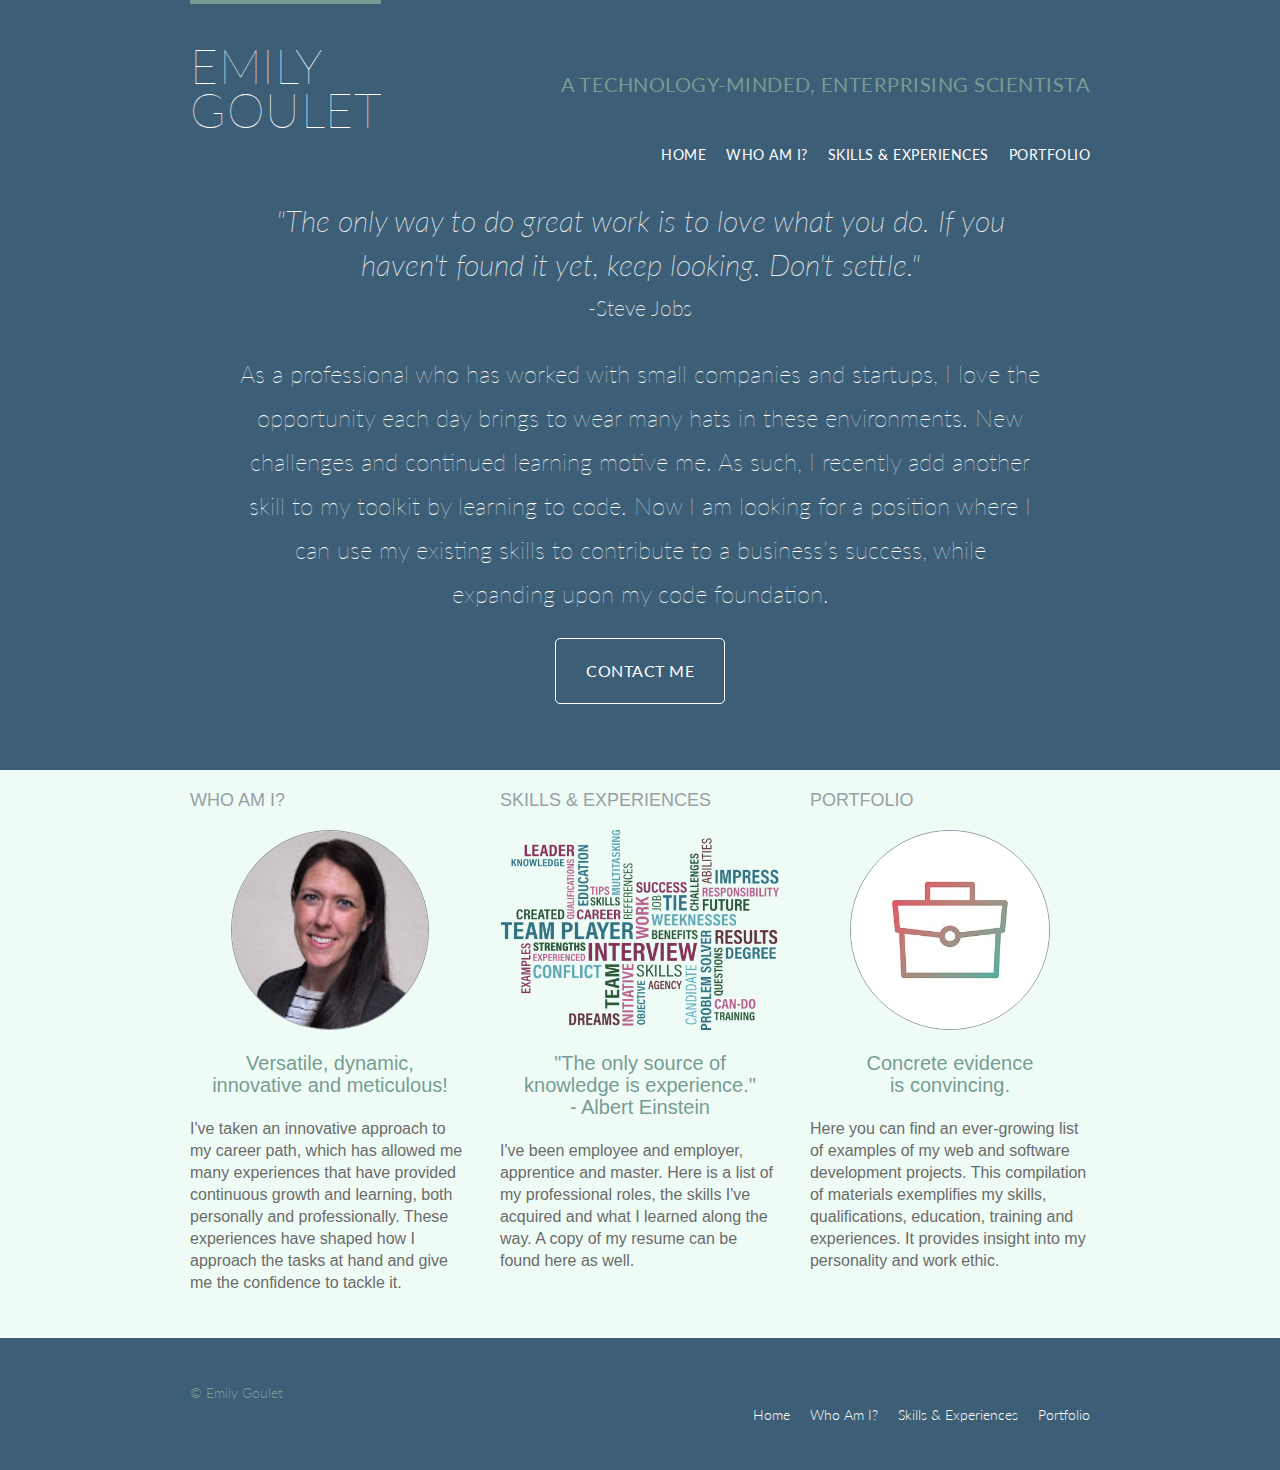
<file: index.html>
<!DOCTYPE html>
<html lang="en">

  <head>
    <meta charset="utf-8">
    <title>Portfolio</title>
    <link rel="stylesheet" href="assets/stylesheets/main.css">
    <link rel="stylesheet" href="https://fonts.googleapis.com/css?family=Lato:100,30,400">
  </head>

  <body>

    <!-- Header -->
    <header class="primary-header container group">
      <h1 class="logo">
        <a href="index.html">Emily<br>Goulet</a>
      </h1>
      <h3 class="tagline">A technology-minded, enterprising scientista</h3>
      <nav class="nav primary-nav">
        <ul>
          <li><a href="index.html">Home</a></li><!--
        --><li><a href="whoami.html">Who Am I?</a></li><!--
        --><li><a href="experiences.html">Skills &amp Experiences</a></li><!--
        --><li><a href="portfolio.html">Portfolio</a></li>
        </ul>
      </nav>
    </header>

    <!-- Hero -->
    <section class="hero container">
      <h2>"The only way to do great work is to love what you do. If you haven't found it yet, keep looking. Don't settle."</h2>
      <h3>-Steve Jobs</h3>
      <p>
        As a professional who has worked with small companies and startups, I love the opportunity each day brings to wear many hats in these environments. New challenges and continued learning motive me. As such, I recently add another skill to my toolkit by learning to code. Now I am looking for a position where I can use my existing skills to contribute to a business’s success, while expanding upon my code foundation.
      </p>
      <a class="btn btn-alt" href="contactme.html">Contact Me</a>
    </section>

    <!-- Teasers -->
    <section class="row">
      <div class="grid">

      <!--Who Am I-->
      <section class="teaser col-1-3">
        <h5>Who Am I?</h5>
        <a href="whoami.html">
          <img class="img-circle" src="assets/images/home/whoami.JPG" alt="Head shot">
          <h3>Versatile, dynamic,<br>innovative and meticulous!</h3>
        </a>
        <p>
          I've taken an innovative approach to my career path, which has allowed me many experiences that have provided continuous growth and learning, both personally and professionally. These experiences have shaped how I approach the tasks at hand and give me the confidence to tackle it.
        </p>
      </section><!--

      Skills and Experiences
      --><section class="teaser col-1-3">
      <h5>Skills &amp Experiences</h5>
        <a href="skills.html">
          <img class="img-square" src="assets/images/home/skills.png" alt="Image of list of skills">
          <h3>"The only source of <br>knowledge is experience." <br>- Albert Einstein</h3>
        </a>
        <p>
          I've been employee and employer, apprentice and master. Here is a list of my professional roles, the skills I've acquired and what I learned along the way. A copy of my resume can be found here as well.
        </p>
      </section><!--

      Portfolio
    --><section class="teaser col-1-3">
      <h5>Portfolio</h5>
        <a href="portfolio.html">
          <img class="img-circle" src="assets/images/home/portfolio.jpg" alt="Image of a breifcase">
          <h3>Concrete evidence<br> is convincing.</h3>
        </a>
        <p>
          Here you can find an ever-growing list of examples of my web and software development projects. This compilation of materials exemplifies my skills, qualifications, education, training and experiences. It provides insight into my personality and work ethic.
        </p>
      </section>

    </div>
  </section>

    <!-- Footer -->
    <footer class="primary-footer container group">
      <small>&copy; Emily Goulet</small>
      <nav class="nav">
        <ul>
          <li><a href="index.html">Home</a></li><!--
        --><li><a href="whoami.html">Who Am I?</a></li><!--
        --><li><a href="experiences.html">Skills &amp Experiences</a></li><!--
        --><li><a href="portfolio.html">Portfolio</a></li>
        </ul>
      </nav>
    </footer>

  </body>
</html>
</file>
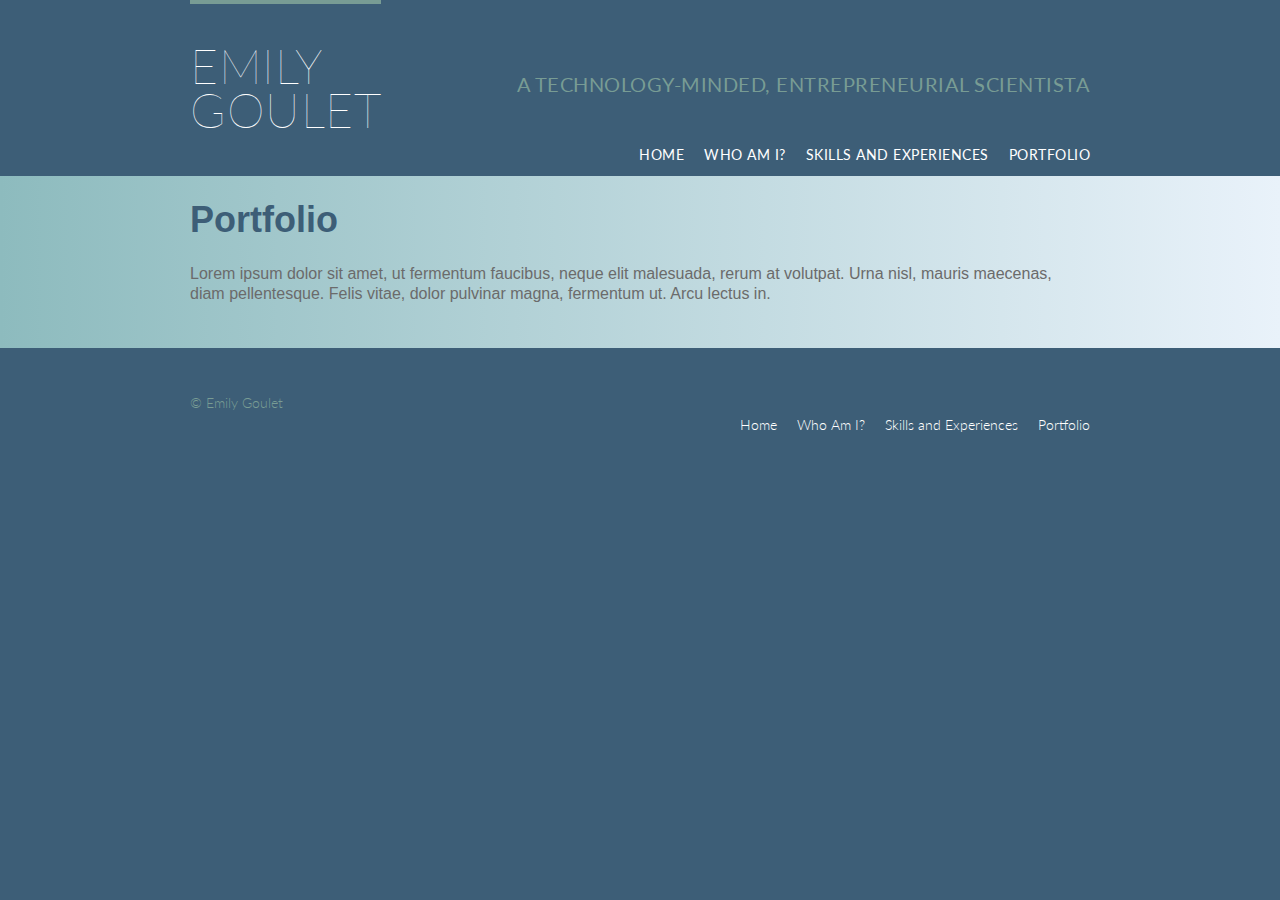
<file: portfolio.html>
<!DOCTYPE html>
<html lang="en">

  <head>
    <meta charset="utf-8">
    <title>Portfolio</title>
    <link rel="stylesheet" href="assets/stylesheets/main.css">
    <link rel="stylesheet" href="https://fonts.googleapis.com/css?family=Lato:100,30,400">
  </head>

  <body>

    <!-- Header -->

    <header class="primary-header container group">

      <h1 class="logo">
         <a href="index.html">Emily<br>Goulet</a>
      </h1>

      <h3 class="tagline">A technology-minded, entrepreneurial scientista</h3>

      <nav class="nav primary-nav">
        <ul>
          <li><a href="index.html">Home</a></li><!--
        --><li><a href="whoami.html">Who Am I?</a></li><!--
        --><li><a href="experiences.html">Skills and Experiences</a></li><!--
        --><li><a href="portfolio.html">Portfolio</a></li>
        </ul>
      </nav>

    </header>

    <!-- Lead -->
    <section class="row-alt">
      <div class="lead container">

        <h1>Portfolio</h1>

        <p>
          Lorem ipsum dolor sit amet, ut fermentum faucibus,
          neque elit malesuada, rerum at volutpat. Urna nisl,
          mauris maecenas, diam pellentesque. Felis vitae,
          dolor pulvinar magna, fermentum ut. Arcu lectus in.
        </p>

      </div>
    </section>

    <!-- Footer -->

    <footer class="primary-footer container group">

      <small>&copy; Emily Goulet</small>

      <nav class="nav">
        <ul>
          <li><a href="index.html">Home</a></li><!--
        --><li><a href="whoami.html">Who Am I?</a></li><!--
        --><li><a href="experiences.html">Skills and Experiences</a></li><!--
        --><li><a href="portfolio.html">Portfolio</a></li>
        </ul>
      </nav>

    </footer>

  </body>

</html>
</file>
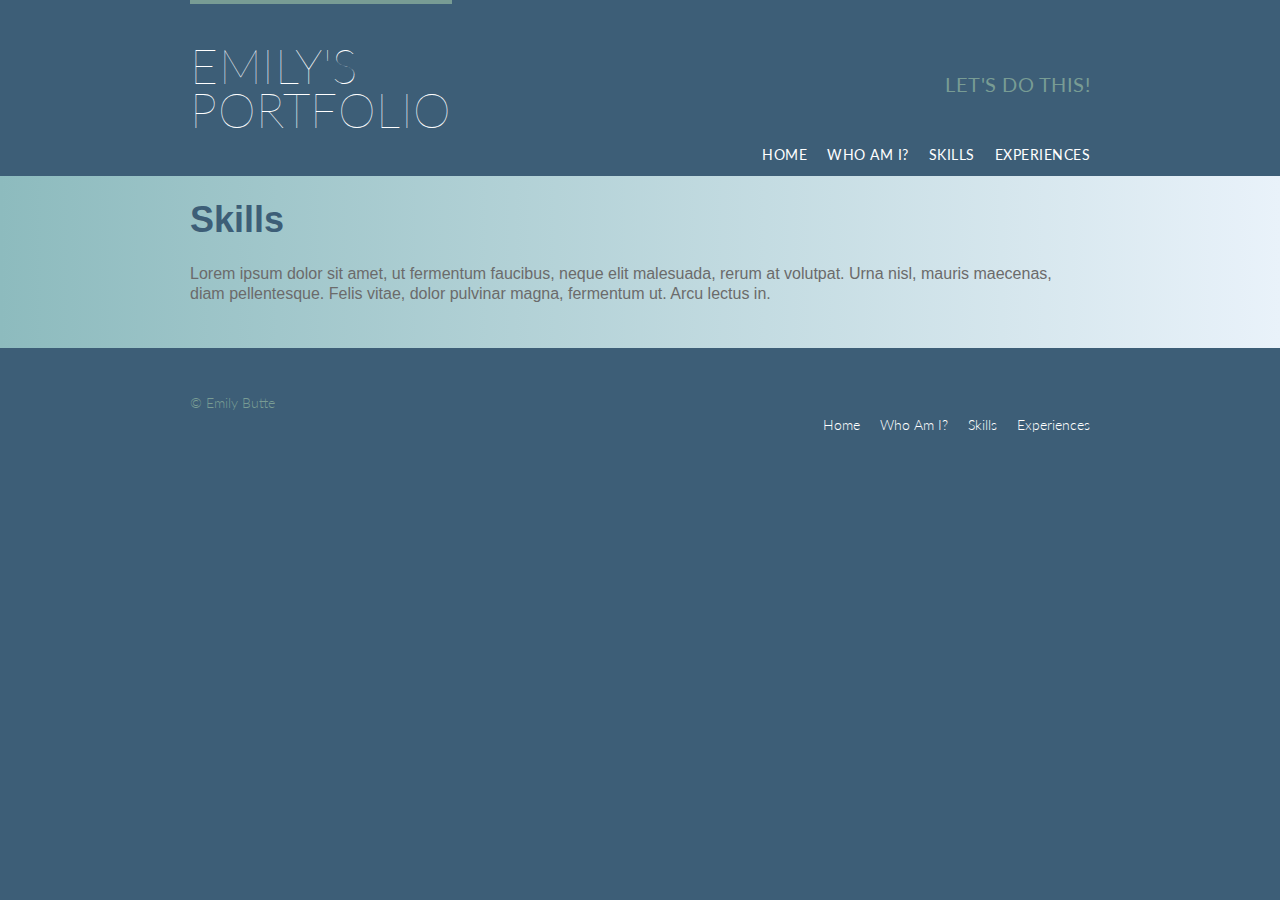
<file: skills.html>
<!DOCTYPE html>
<html lang="en">

  <head>
    <meta charset="utf-8">
    <title>Emily Butte</title>
    <link rel="stylesheet" href="assets/stylesheets/main.css">
    <link rel="stylesheet" href="https://fonts.googleapis.com/css?family=Lato:100,30,400">
  </head>

  <body>

    <!-- Header -->

    <header class="primary-header container group">

      <h1 class="logo">
         <a href="index.html">Emily's <br> Portfolio</a>
      </h1>

      <h3 class="tagline">Let's do this!</h3>

      <nav class="nav primary-nav">
        <ul>
          <li><a href="index.html">Home</a></li><!--
          --><li><a href="whoami.html">Who Am I?</a></li><!--
          --><li><a href="skills.html">Skills</a></li><!--
          --><li><a href="experiences.html">Experiences</a></li>
        </ul>
      </nav>

    </header>

    <!-- Lead -->
    <section class="row-alt">
      <div class="lead container">

        <h1>Skills</h1>

        <p>
          Lorem ipsum dolor sit amet, ut fermentum faucibus,
          neque elit malesuada, rerum at volutpat. Urna nisl,
          mauris maecenas, diam pellentesque. Felis vitae,
          dolor pulvinar magna, fermentum ut. Arcu lectus in.
        </p>

      </div>
    </section>

    <!-- Footer -->

    <footer class="primary-footer container group">

      <small>&copy; Emily Butte</small>

      <nav class="nav">
        <ul>
          <li><a href="index.html">Home</a></li><!--
          --><li><a href="whoami.html">Who Am I?</a></li><!--
          --><li><a href="skills.html">Skills</a></li><!--
          --><li><a href="experiences.html">Experiences</a></li>
        </ul>
      </nav>

    </footer>

  </body>

</html>
</file>
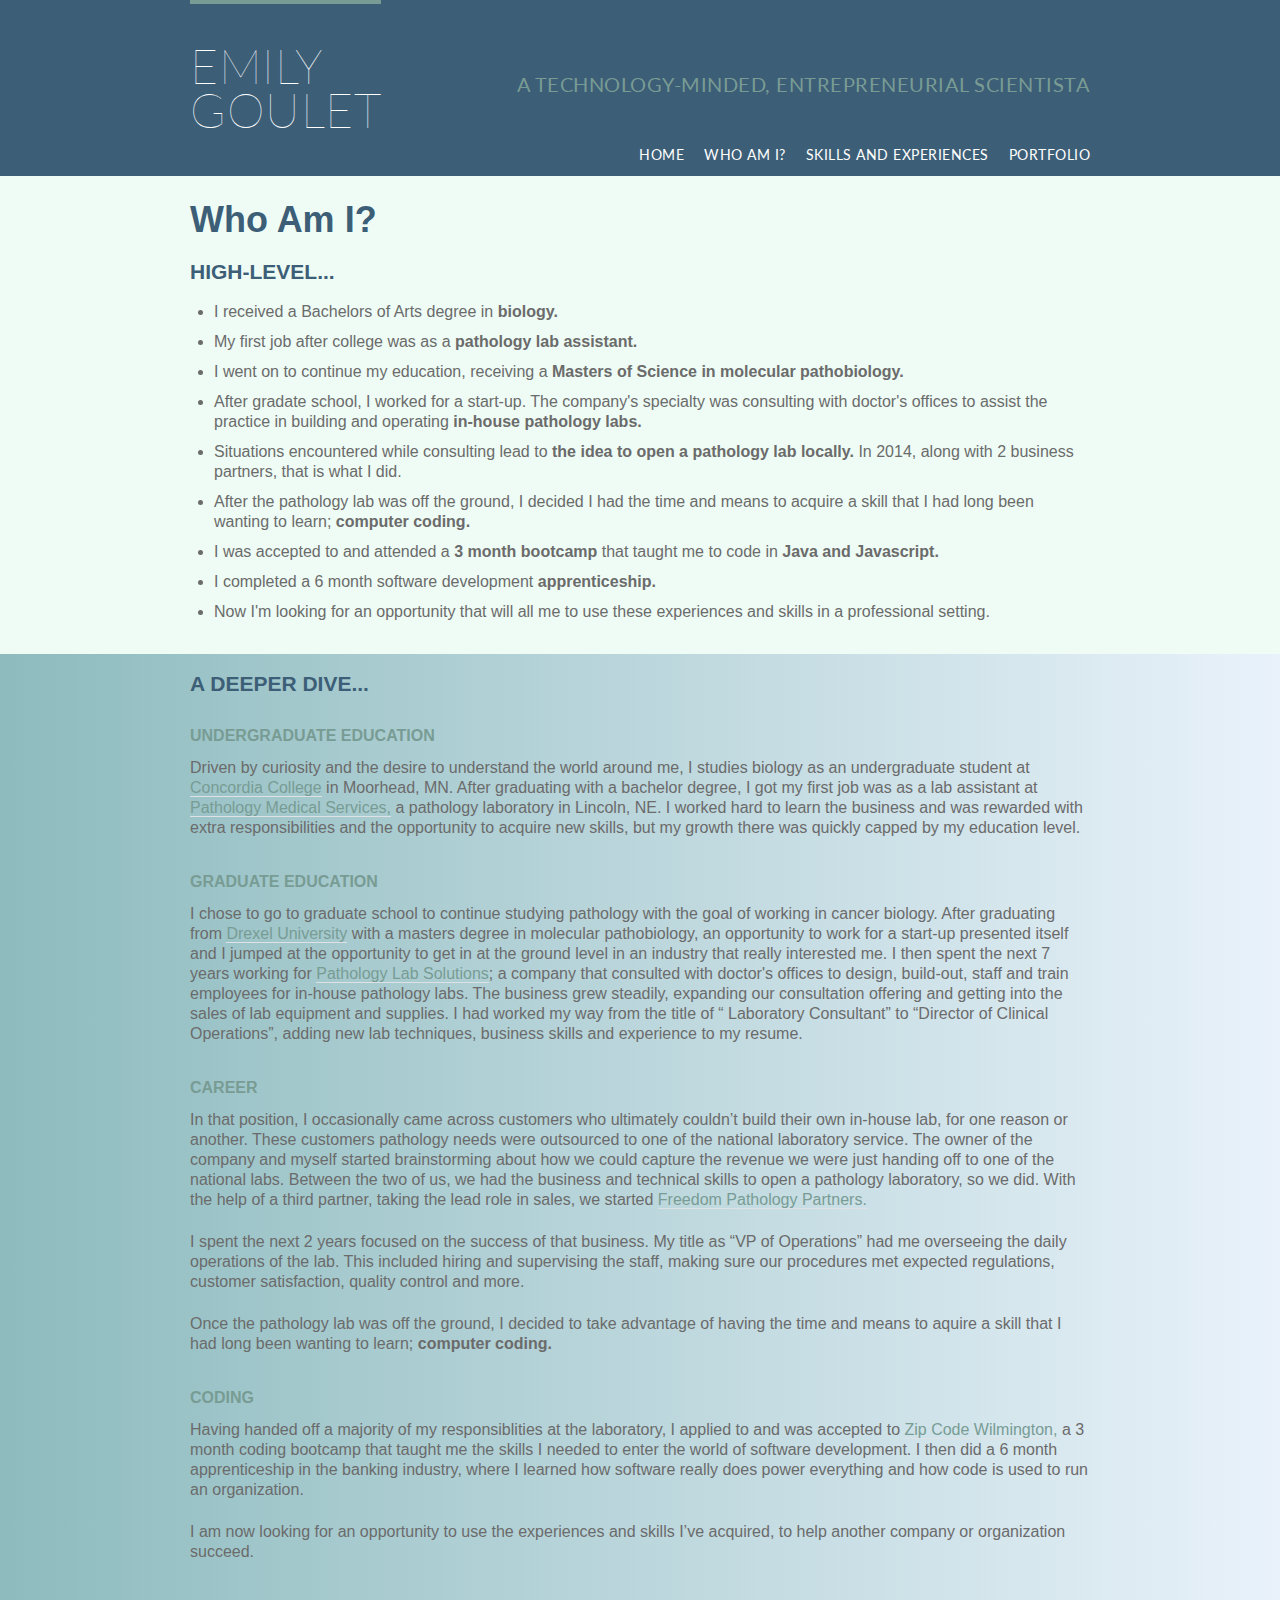
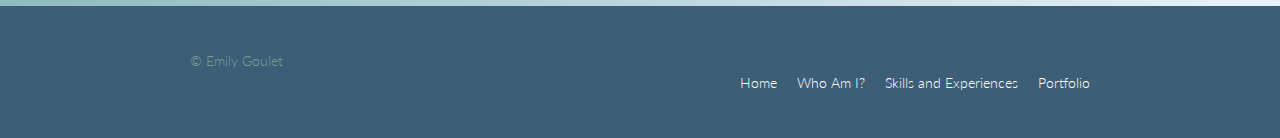
<file: whoami.html>
<!DOCTYPE html>
<html lang="en">

  <head>
    <meta charset="utf-8">
    <title>Portfolio</title>
    <link rel="stylesheet" href="assets/stylesheets/main.css">
    <link rel="stylesheet" href="https://fonts.googleapis.com/css?family=Lato:100,30,400">
  </head>

  <body>

    <!-- Header -->

    <header class="primary-header container group">

      <h1 class="logo">
        <a href="index.html">Emily<br>Goulet</a>
      </h1>

      <h3 class="tagline">A technology-minded, entrepreneurial scientista</h3>

      <nav class="nav primary-nav">
        <ul>
          <li><a href="index.html">Home</a></li><!--
        --><li><a href="whoami.html">Who Am I?</a></li><!--
        --><li><a href="experiences.html">Skills and Experiences</a></li><!--
        --><li><a href="portfolio.html">Portfolio</a></li>
        </ul>
      </nav>

    </header>

    <!-- Lead -->
    <section class="row">
    <div class="lead container">

      <h1>Who Am I?</h1>

      <h3>
        High-Level...
      </h3>

      <ul>
        <li>I received a Bachelors of Arts degree in <span style="font-weight:bold">biology.</span></li>
        <li>My first job after college was as a <span style="font-weight:bold">pathology lab assistant.</span></li>
        <li>I went on to continue my education, receiving a <span style="font-weight:bold">Masters of Science in molecular pathobiology.</span></li>
        <li>After gradate school, I worked for a start-up. The company's specialty was consulting with doctor's offices to assist the practice in building and operating <span style="font-weight:bold">in-house pathology labs.</span></li>
        <li>Situations encountered while consulting lead to <span style="font-weight:bold">the idea to open a pathology lab locally.</span> In 2014, along with 2 business partners, that is what I did.</li>
        <li>After the pathology lab was off the ground, I decided I had the time and means to acquire a skill that I had long been wanting to learn; <span style="font-weight:bold">computer coding.</span></li>
        <li>I was accepted to and attended a <span style="font-weight:bold">3 month bootcamp</span> that taught me to code in <span style="font-weight:bold">Java and Javascript.</span></li>
        <li>I completed a 6 month software development <span style="font-weight:bold">apprenticeship.</span></li>
        <li>Now I'm looking for an opportunity that will all me to use these experiences and skills in a professional setting.</li>
      </ul>

   </div>
   </section>

    <section class="row-alt">
      <div class="lead container">

        <h3>
          A Deeper Dive...
        </h3>

        <h2>Undergraduate Education</h2>
        <p>Driven by curiosity and the desire to understand the world around me, I studies biology as an undergraduate student at <a href="https://www.cord.edu/" target="_blank">Concordia College</a> in Moorhead, MN. After graduating with a bachelor degree, I got my first job was as a lab assistant at <a href="https://www.pmspc.org/" target="_blank">Pathology Medical Services,</a> a pathology laboratory in Lincoln, NE. I worked hard to learn the business and was rewarded with extra responsibilities and the opportunity to acquire new skills, but my growth there was quickly capped by my education level.</p>

        <h2>Graduate Education</h2>
        <p>I chose to go to graduate school to continue studying pathology with the goal of working in cancer biology. After graduating from <a href="http://drexel.edu/medicine/about/departments/pathology-laboratory-medicine/" target="_blank">Drexel University</a> with a masters degree in molecular pathobiology, an opportunity to work for a start-up presented itself and I jumped at the opportunity to get in at the ground level in an industry that really interested me. I then spent the next 7 years working for <a href="http://www.pathlabsolutions.com/" target="_blank">Pathology Lab Solutions</a>; a company that consulted with doctor's offices to design, build-out, staff and train employees for in-house pathology labs. The business grew steadily, expanding our consultation offering and getting into the sales of lab equipment and supplies. I had worked my way from the title of “ Laboratory Consultant” to “Director of Clinical Operations”, adding new lab techniques, business skills and experience to my resume.</p>

        <h2>Career</h2>
        <p>In that position, I occasionally came across customers who ultimately couldn’t build their own in-house lab, for one reason or another. These customers pathology needs were outsourced to one of the national laboratory service. The owner of the company and myself started brainstorming about how we could capture the revenue we were just handing off to one of the national labs. Between the two of us, we had the business and technical skills to open a pathology laboratory, so we did. With the help of a third partner, taking the lead role in sales, we started <a href="http://www.freedompathology.com/" target="_blank">Freedom Pathology Partners.</a></p>

        <p>I spent the next 2 years focused on the success of that business. My title as “VP of Operations” had me overseeing the daily operations of the lab. This included hiring and supervising the staff, making sure our procedures met expected regulations, customer satisfaction, quality control and more.</p>

        <p>Once the pathology lab was off the ground, I decided to take advantage of having the time and means to aquire a skill that I had long been wanting to learn; <span style="font-weight:bold">computer coding.</span></p>

        <h2>Coding</h2>
        <p>Having handed off a majority of my responsiblities at the laboratory, I applied to and was accepted to <a href="http://www.zipcodewilmington.com/" target="_blank">Zip Code Wilmington,</a> a 3 month coding bootcamp that taught me the skills I needed to enter the world of software development. I then did a 6 month apprenticeship in the banking industry, where I learned how software really does power everything and how code is used to run an organization.</p>

        <p>I am now looking for an opportunity to use the experiences and skills I’ve acquired, to help another company or organization succeed.</p>
      </div>
  </section>

   <!-- Footer -->

    <footer class="primary-footer container group">

      <small>&copy; Emily Goulet</small>

      <nav class="nav">
        <ul>
          <li><a href="index.html">Home</a></li><!--
        --><li><a href="whoami.html">Who Am I?</a></li><!--
        --><li><a href="experiences.html">Skills and Experiences</a></li><!--
        --><li><a href="portfolio.html">Portfolio</a></li>
        </ul>
      </nav>

    </footer>

  </body>
</html>
</file>
<file: assets/stylesheets/main.css>
/* http://meyerweb.com/eric/tools/css/reset/
   v2.0 | 20110126
   License: none (public domain)
*/
html, body, div, span, applet, object, iframe,
h1, h2, h3, h4, h5, h6, p, blockquote, pre,
a, abbr, acronym, address, big, cite, code,
del, dfn, em, img, ins, kbd, q, s, samp,
small, strike, strong, sub, sup, tt, var,
b, u, i, center,
dl, dt, dd, ol, ul, li,
fieldset, form, label, legend,
table, caption, tbody, tfoot, thead, tr, th, td,
article, aside, canvas, details, embed,
figure, figcaption, footer, header, hgroup,
menu, nav, output, ruby, section, summary,
time, mark, audio, video {
	margin: 0;
	padding: 0;
	border: 0;
	font-size: 100%;
	font: inherit;
	vertical-align: baseline;
}
/* HTML5 display-role reset for older browsers */
article, aside, details, figcaption, figure,
footer, header, hgroup, menu, nav, section {
	display: block;
}
body {
	line-height: 1;
}
ol, ul {
	list-style: none;
}
blockquote, q {
	quotes: none;
}
blockquote:before, blockquote:after,
q:before, q:after {
	content: '';
	content: none;
}
table {
	border-collapse: collapse;
	border-spacing: 0;
}

/*
  ========================================
  Custom styles
  ========================================
*/
body {
	background: #3d5e77;
	color: #6b6b6b;
	font: 300 16px/22px "Lato", "Open Sans", "Helvetica Neue", Helvetica, Arial, sans-serif;
}

/*
  ========================================
  Grid
  ========================================
*/
*,
*:before,
*:after {
  -webkit-box-sizing: border-box;
     -moz-box-sizing: border-box;
          box-sizing: border-box;
}
.container,
.grid {
  margin: 0 auto;
  width: 960px;
}
.container {
  padding-left: 30px;
  padding-right: 30px;
}
.col-1-3 {
  width:33.33%;
}
.col-2-3 {
  width: 66.66%;
}
.col-1-3,
.col-2-3 {
  display: inline-block;
  vertical-align: top;
}
.grid,
.col-1-3,
.col-2-3 {
  padding-left: 15px;
  padding-right: 15px;
}

/*
  ========================================
  Clearfix
  ========================================
*/
.group:before,
.group:after {
  content: "";
  display: table;
}
.group:after {
  clear: both;
}
.group {
  clear: both;
  *zoom: 1;
}

/*
  ========================================
  Rows
  ========================================
*/
.row,
.row-alt {
	min-width: 960px;
	font: 16px/16px "Lato Regular", "Open Sans", "Helvetica Neue", Helvetica, Arial, sans-serif;
}
.row {
	background: #eefcf5 ;
	padding: 22px 0 22px 0;
}
.row #jobs,
.row-alt #jobs {
	text-align: left;
	color:
}
.row p {
	text-align: left;
	font: 16px/16px "Lato Regular", "Open Sans", "Helvetica Neue", Helvetica, Arial, sans-serif;
}
.row-alt {
	background: #cbe2c1;
	background: -webkit-linear-gradient(to right, #8dbbbe, #e9f2fa);
	background: -moz-linear-gradient(to right, #8dbbbe, #e9f2fa);
	background: linear-gradient(to right, #8dbbbe, #e9f2fa);
	padding: 22px 0 22px;
}

/*
  ========================================
  Typography
  ========================================
*/
h1, h2, h3, h4 {
	color: #789c94;
}
h1, h3, h4, h5, p {
  margin-bottom: 22px;
}
h1 {
	font-size: 36px;
	line-height: 44px;
}
h2 {
	font-size: 24px;
	line-height: 44px;
}
h3 {
	font-size: 21px;
}
h4 {
	font-size: 18px;
}
h5 {
	color: #98a0a6 ;
	font-size: 14px;
	font-weight: 400;
	text-transform: uppercase;
}
strong {
	font-weight: 400;
}
cite, em {
	font-style: italic;
}

/*
  ========================================
  Leads
  ========================================
*/
.lead {
	text-align: center;
}
.lead p {
	font-size: 21px;
	text-align: left;
	font: 16px/20px "Lato Regular", "Open Sans", "Helvetica Neue", Helvetica, Arial, sans-serif;
}
.lead li {
	text-align: left;
	margin-left: 24px;
	margin-bottom: 10px;
	font: 16px/20px "Lato Regular", "Open Sans", "Helvetica Neue", Helvetica, Arial, sans-serif;
}
.lead h1 {
	text-align: left;
	font-weight: bold;
	color: #3d5e77;
}
.lead h2 {
	text-align: left;
	font-weight: bold;
	text-transform: uppercase;
	font-size: 16px;
}
.lead h3 {
	text-align: left;
	font-weight: bold;
	text-transform: uppercase;
	color: #3d5e77;
}

/*
  ========================================
  Links
  ========================================
*/
a {
	color: #789c94;
	text-decoration: none;
}
a:hover {
	color: #a9b2b9;
}
p a {
	border-bottom: 1px solid #dfe2e5;
}
.primary-header a,
.primary-footer a {
	color: #fff;
}
.primary-header a:hover,
.primary-footer a:hover {
	color: #789c94;
}
/*
  ========================================
  Buttons
  ========================================
*/
.btn {
  border-radius: 5px;
	color: #fff;
	cursor: pointer;
  display: inline-block;
	font-weight: 400;
	letter-spacing: .5px;
  margin: 0;
	text-transform: uppercase;
}
.btn-alt {
  border: 1px solid #fff;
  padding: 10px 30px;
}
.btn-alt:hover {
	background: #fff;
	color: #789c94;
}

/*
  ========================================
  Primary header
  ========================================
*/
.logo {
  border-top: 4px solid #789c94;
  float: left;
	font-size: 48px;
	font-weight: 100;
	letter-spacing: .5px;
	line-height: 44px;
	padding: 40px 0 22px 0;
	text-transform: uppercase;
}
.tagline {
	margin: 22px 0 16px 0;
	text-align: right;
	font-size: 20px;
	font-weight: 400;
	letter-spacing: .5px;
	line-height: 44px;
	padding: 40px 0 22px 0;
	text-transform: uppercase;
}
.primary-nav {
	font-size: 14px;
	font-weight: 400;
	letter-spacing: .5px;
	text-transform: uppercase;
}

/*
  ========================================
  Primary footer
  ========================================
*/
.primary-footer {
	color: #789c94;
	font-size: 14px;
  padding-bottom: 44px;
  padding-top: 44px;
}
.page-footer small {
  float: left;
	font-weight: 400;
}

/*
  ========================================
  Navigation
  ========================================
*/
.nav {
	text-align: right;
}
.nav li {
	display: inline-block;
	margin: 0 10px;
	vertical-align: top;
}
.nav li:last-child {
	margin-right: 0;
}

/*
  ========================================
  Home
  ========================================
*/
.hero {
	color: #fff;
	line-height: 44px;
  padding: 22px 80px 66px 80px;
	text-align: center;
}
.hero h2 {
	color: #ebeef1;
	font-size: 30px;
	font-weight: 200;
	font-style: italic;
}
.hero h3 {
	color: #ebeef1;
	font-weight: 200;
}
.hero h4 {
	font-size: 24px;
}
.hero p {
	font-size: 24px;
	font-weight: 100;
}
.teaser a:hover h3 {
	color: #a9b2b9;
}
.img-circle {
	border: 1px solid #9799a7;
	border-radius: 50%;
	margin: auto;
	display: block;
	margin-bottom: 22px;
	max-width: 100%;
	height: 200px;
}
.img-circle-framed {
	border: 1px solid #9799a7;
	border-radius: 50%;
	margin: auto;
	display: block;
	margin-bottom: 22px;
	max-width: 100%;
	height: 200px;
}
.teaser .img-square {
	border-radius: 5px;
	margin: auto;
	display: block;
	margin-bottom: 22px;
	max-width: 100%;
	height: 200px;
}
.teaser h3 {
	font: 300 20px/22px "Lato Regular", "Open Sans", "Helvetica Neue", Helvetica, Arial, sans-serif;
	text-align: center;
}
.teaser p {
	font: 300 16px/22px "Lato Regular", "Open Sans", "Helvetica Neue", Helvetica, Arial, sans-serif;
}
.teaser h5 {
	font-size: 18px;
}

/*
  ========================================
  Who am I?
  ========================================
*/
li {
	list-style-type: disc;
}

/*
  ========================================
  LinkdIn Badge
  ========================================
*/
.LI-profile-badge {
	margin: 0 auto;
  width: 960px;
	padding-left: 50%;
  padding-right: 30px;
}

/*
  ========================================
	Skills & Experiences
  ========================================
*/
.experiences {
  float: left;
  width: 30%;
	margin: 15% 1.5% 0 12%;
}
.experiences h1 {
	text-align: right;
	font-weight: bold;
	color: #3d5e77;
}
.linkedin {
  float: right;
  width: 40%;
	margin: 2% 15% 0 1.5%;
}
.alignleft {
	float: left;
}
.alignright {
	float: right;
}

/*
  ========================================
  Media Queries
  ========================================
*/
@media only screen and (min-width: 320px) and (max-width: 480px) {
	.hero,
	.container,
	.row,
	.grid {
		width: 95%;
		text-align: left;
	}
	.teaser img {
		margin-left: inherit;
	}
	.col-1-3 {
		width: 95%;
		text-align: left;
	}
	.grid h3,
	.grid p {
		width: 33.33%;
	}
}
</file>
